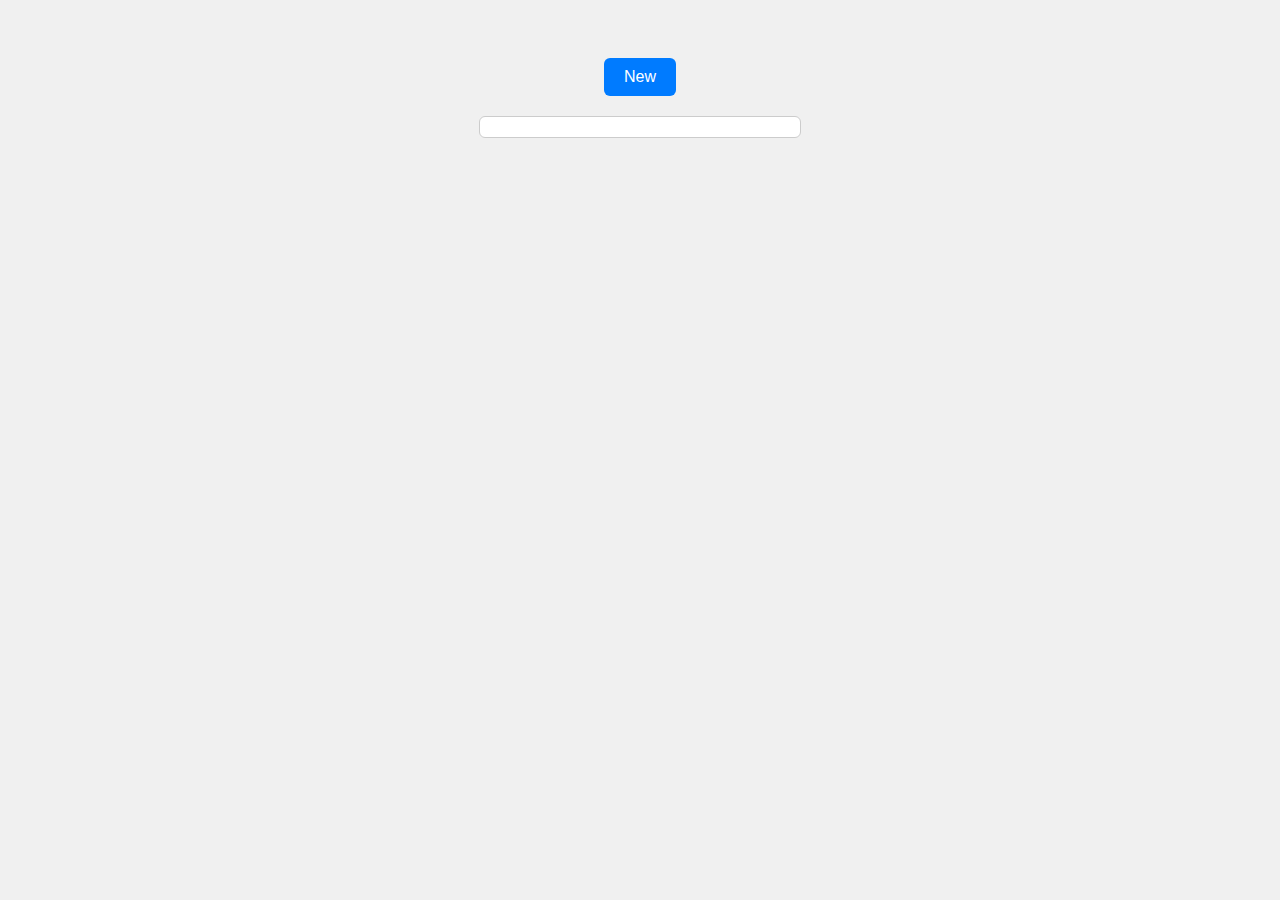
<file: cell03/ex03/index.html>
<!DOCTYPE html>
<html lang="en">
<head>
<meta charset="UTF-8">
<meta name="viewport" content="width=device-width, initial-scale=1.0">
<title>To-Do List</title>
<style>
body{font-family:sans-serif;display:flex;flex-direction:column;align-items:center;padding:50px 0;background:#f0f0f0;}
#ft_list{width:300px;background:#fff;border:1px solid #ccc;border-radius:6px;padding:10px;margin-top:20px;}
.to-do-item{padding:10px;border-bottom:1px solid #eee;cursor:pointer;}
.to-do-item:last-child{border-bottom:none;}
.to-do-item:hover{background:#f5f5f5;}
.new-btn{padding:10px 20px;font-size:16px;border:none;border-radius:6px;background:#007bff;color:#fff;cursor:pointer;transition:.2s;}
.new-btn:hover{background:#0056b3;}
</style>
</head>
<body>

<button class="new-btn">New</button>
<div id="ft_list"></div>

<script>
const list=document.getElementById('ft_list'),btn=document.querySelector('.new-btn');

function saveTodos(){document.cookie='todos='+encodeURIComponent(JSON.stringify([...document.querySelectorAll('.to-do-item')].map(i=>i.textContent)))+';path=/';}

function addTodo(text){
  const div=document.createElement('div');
  div.className='to-do-item';
  div.textContent=text;
  div.onclick=()=>{if(confirm(`Remove "${text}"?`)){div.remove();saveTodos();}};
  list.prepend(div);
  saveTodos();
}

(()=>{const c=document.cookie.split(';').find(x=>x.trim().startsWith('todos='));if(c){JSON.parse(decodeURIComponent(c.split('=')[1])).reverse().forEach(addTodo);}})();

btn.onclick=()=>{const t=prompt("Enter a new TO DO:");if(t?.trim()) addTodo(t.trim());};
</script>

</body>
</html>
</file>
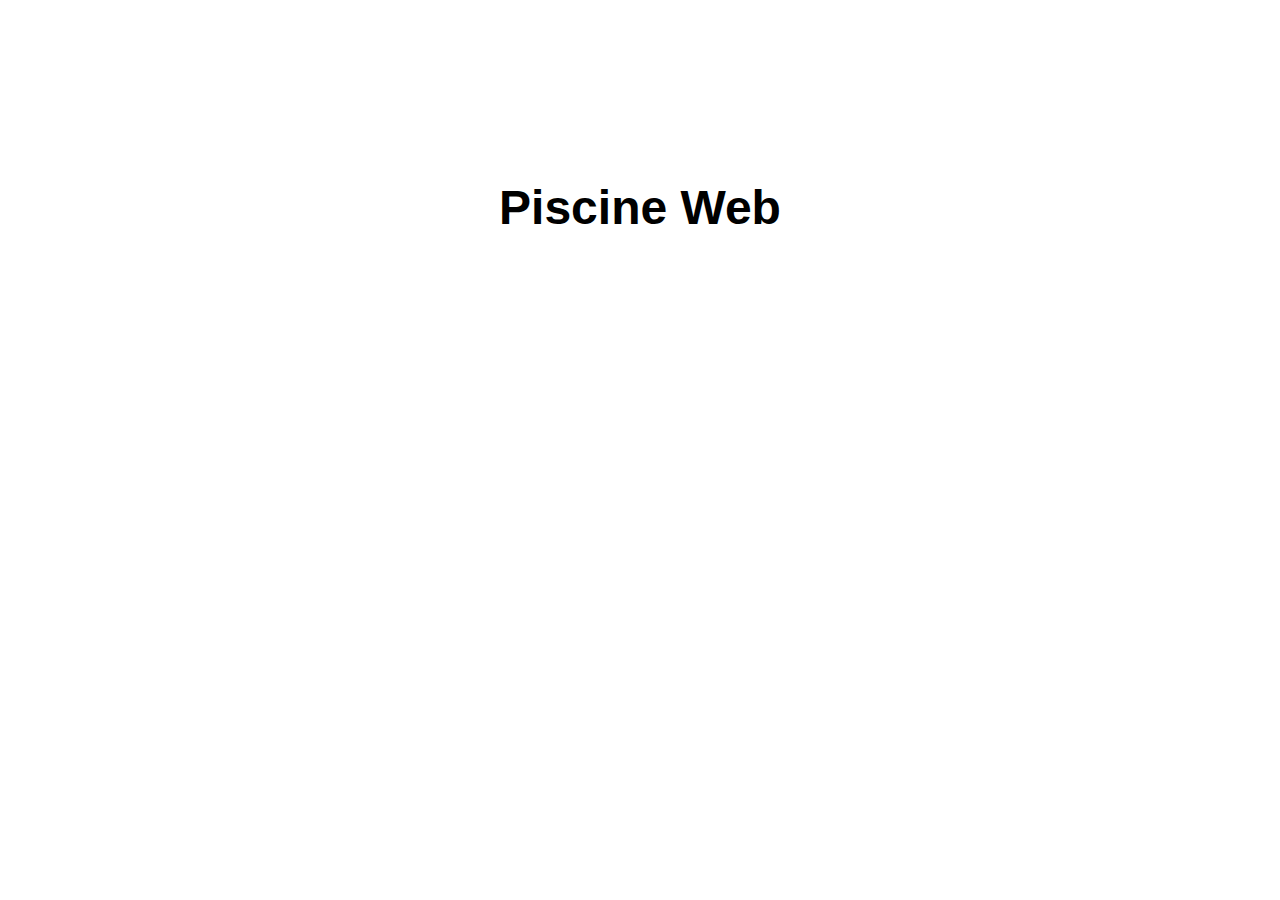
<file: cell01/ex01/piscineweb.html>
<!DOCTYPE html>
<html lang="en">
<head>
  <meta charset="UTF-8">
  <meta name="viewport" content="width=device-width, initial-scale=1.0">
  <title>Piscine Web</title>
  <style>
    body { text-align: center; font-family: sans-serif; }
    h1 { font-size: 3rem; margin-top: 20vh; }
  </style>
</head>
<body>
  <h1>Piscine Web</h1>
</body>
</html>
</file>
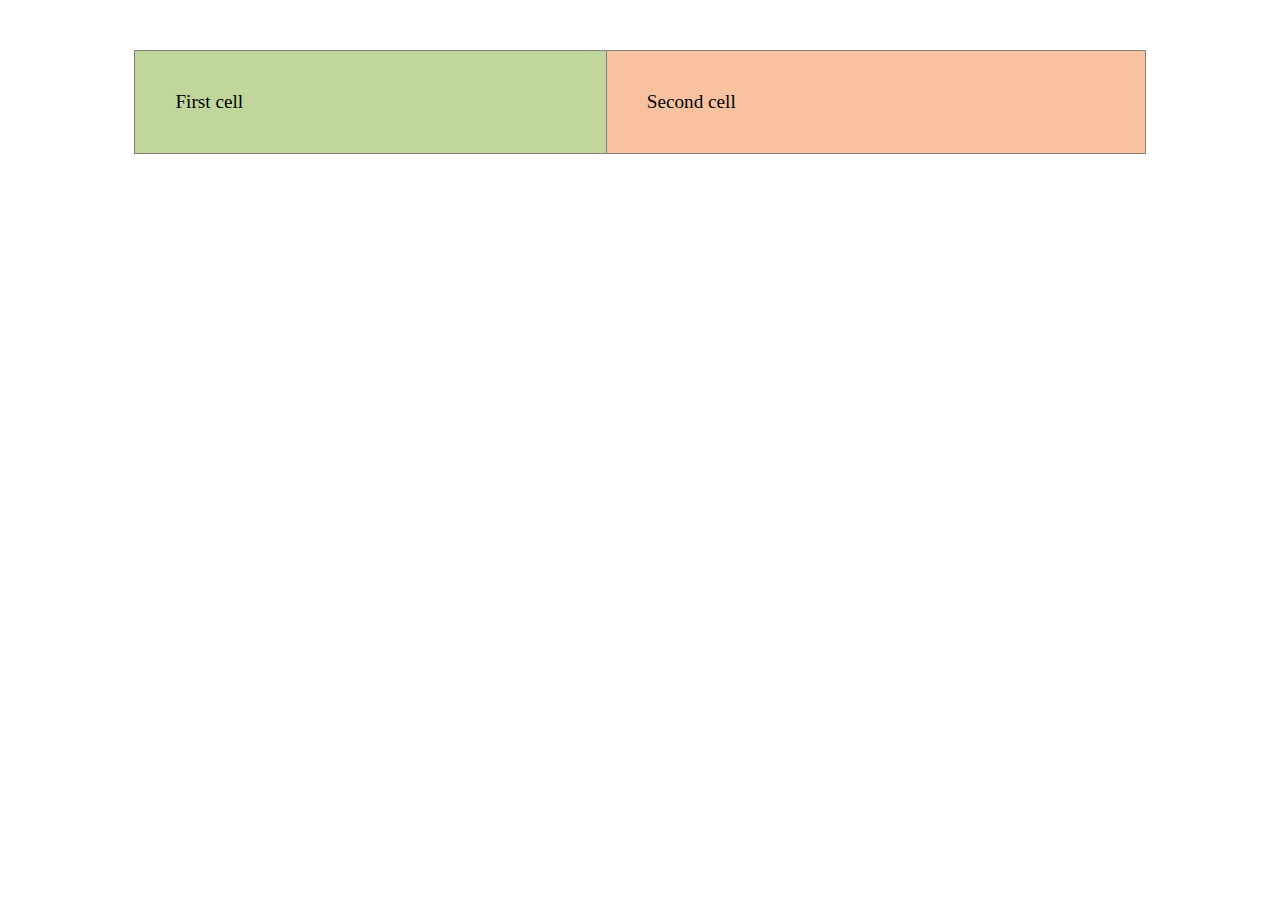
<file: cell01/ex05/tab.html>
<!DOCTYPE html>
<html lang="en">
<head>
  <meta charset="UTF-8">
  <title>Two-Box Table</title>
  <style>
    table { width: 80%; margin: 50px auto; border-collapse: collapse; }
    td { padding: 40px; font-size: 1.2em; }
    .first { background: #c0d69a; }
    .second { background: #f8c2a0; }
  </style>
</head>
<body>
  <table border="1">
    <tr>
      <td class="first">First cell</td>
      <td class="second">Second cell</td>
    </tr>
  </table>
</body>
</html>
</file>
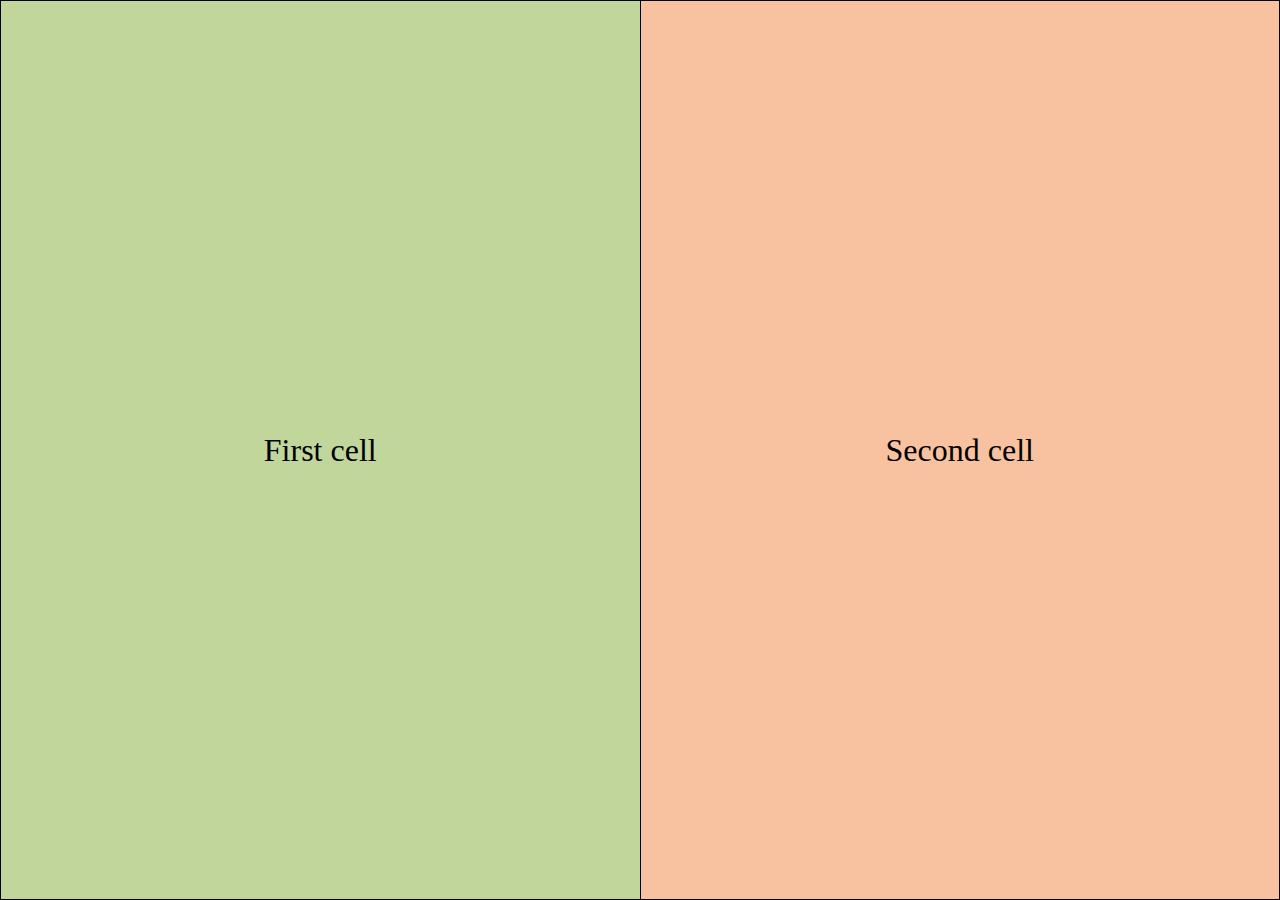
<file: cell01/ex06/responsive.html>
<!DOCTYPE html>
<html lang="en">
<head>
  <meta charset="UTF-8">
  <title>responsive.html</title>
  <style>
    html, body {
      margin: 0;
      height: 100%;
    }
    table {
      width: 100%;
      height: 100%;
      border-collapse: collapse;
      table-layout: fixed;
    }
    td {
      border: 1px solid black;
      text-align: center;
      font-size: 2em;
      padding: 20px;
    }
    .first { background: #c0d69a; }
    .second { background: #f8c2a0; }

    /* Responsive: บนจอเล็กให้เซลล์เรียงลง */
    @media (max-width: 600px) {
      table, tr, td {
        display: block;
        width: 100%;
        height: auto;
      }
      td {
        font-size: 1.5em;
        padding: 30px;
      }
    }
  </style>
</head>
<body>
  <table>
    <tr>
      <td class="first">First cell</td>
      <td class="second">Second cell</td>
    </tr>
  </table>
</body>
</html>
</file>
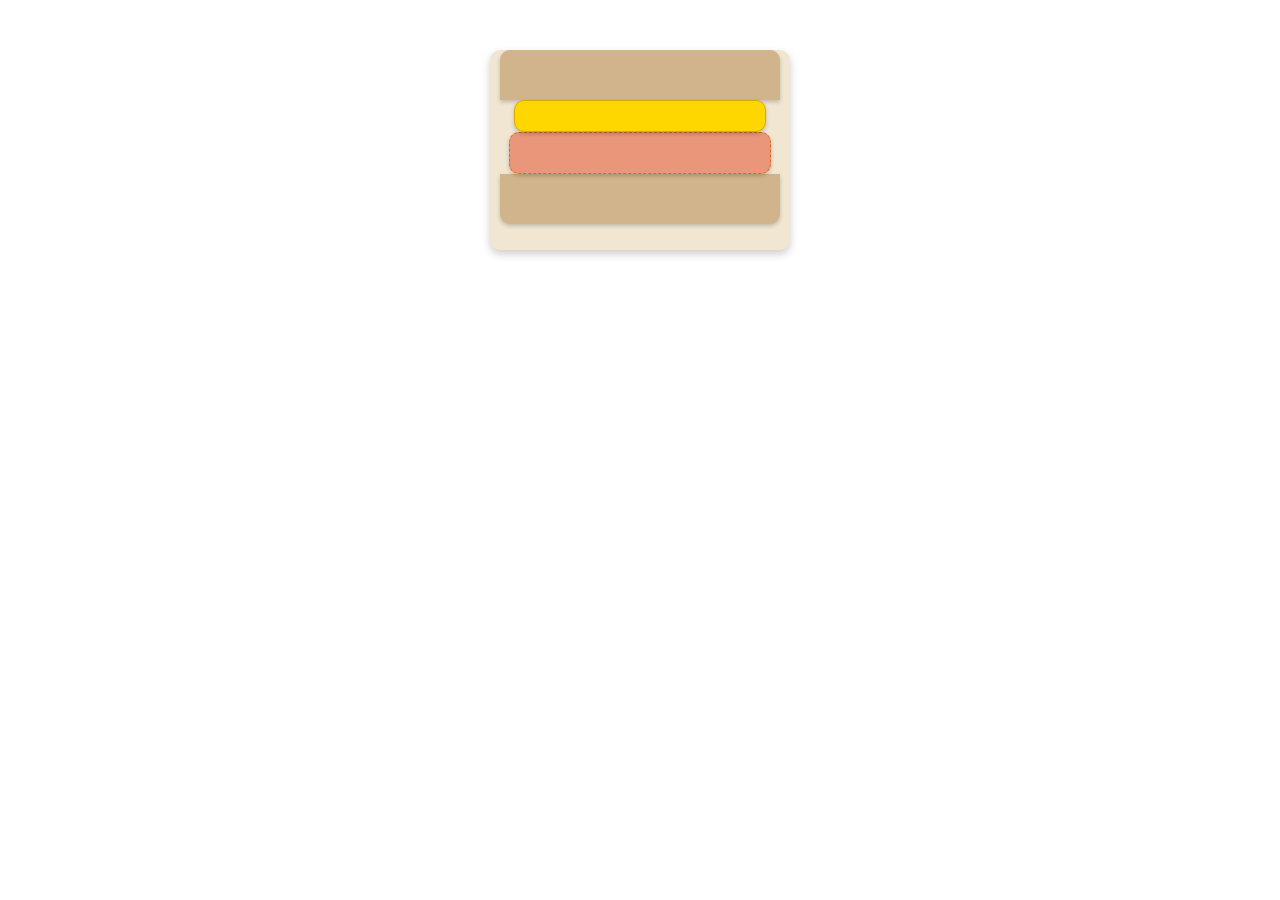
<file: cell02/ex01/menu.html>
<!DOCTYPE html>
<html lang="en">
<head>
  <meta charset="UTF-8">
  <title>SNCF Sandwich</title>
  <link rel="stylesheet" href="menu.css">
</head>
<body>
  <div class="sandwich">
    <div class="bread top"></div>
    <div class="cheese"></div>
    <div class="ham"></div>
    <div class="bread bottom"></div>
  </div>
</body>
</html>
</file>
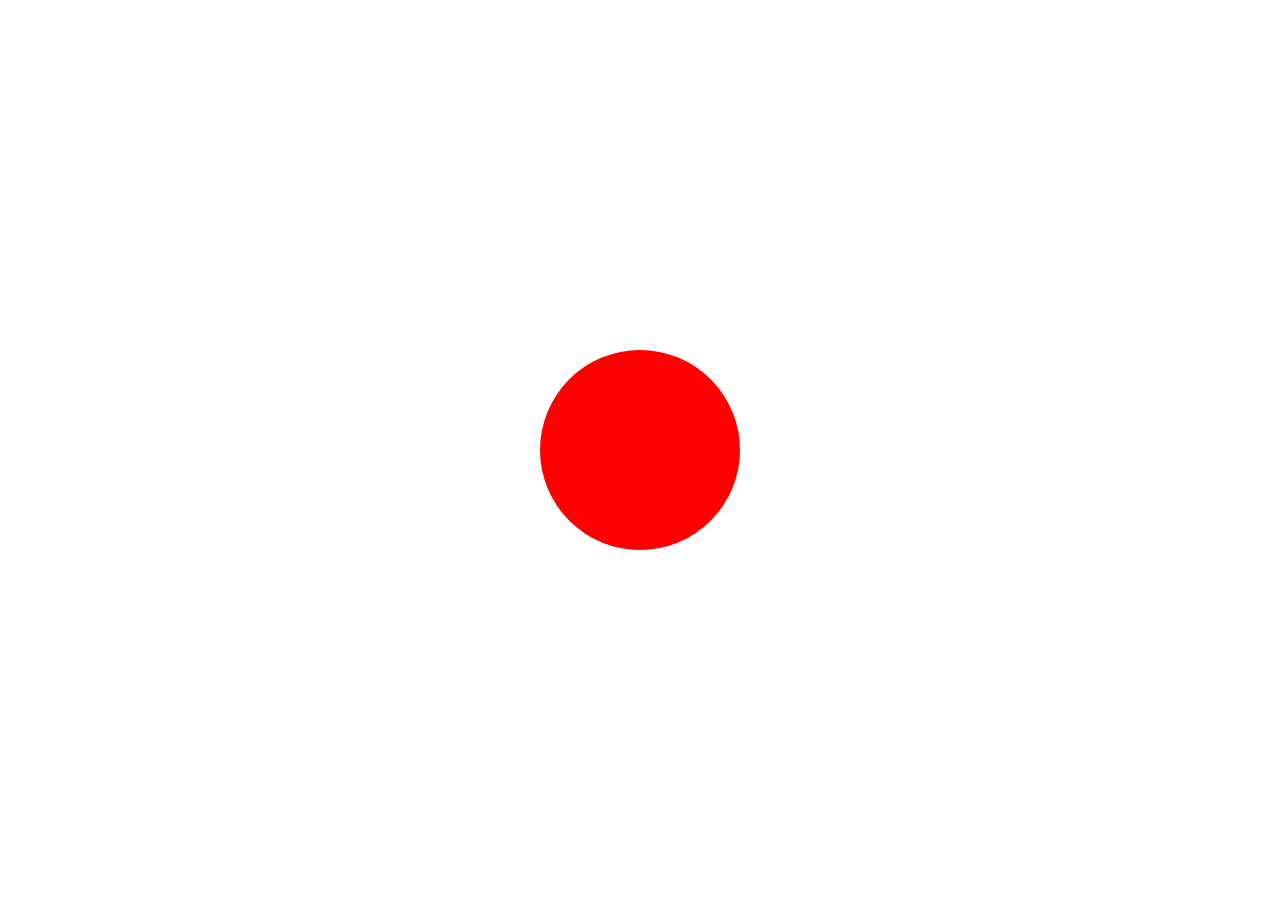
<file: cell03/ex01/balloon.html>
<!DOCTYPE html>
<html lang="en">
<head>
<meta charset="UTF-8">
<meta name="viewport" content="width=device-width, initial-scale=1.0">
<title>The Balloon</title>
<style>
body {display:flex;justify-content:center;align-items:center;height:100vh;margin:0;}
#balloon {width:200px;height:200px;background:red;border-radius:50%;cursor:pointer;}
</style>
</head>
<body>

<div id="balloon"></div>

<script>
const balloon=document.getElementById('balloon');
let size=200,max=420,colors=['red','green','blue'],index=0;

function update(){balloon.style.width=balloon.style.height=size+'px';balloon.style.backgroundColor=colors[index];}

balloon.addEventListener('click',()=>{
    size+=10;
    if(size>max){size=200;index=0;} else index=(index+1)%colors.length;
    update();
});

['mouseover','mouseout'].forEach(e=>{
    balloon.addEventListener(e,()=>{
        if(size>200) size-=5;
        if(e==='mouseout') index=(index-1+colors.length)%colors.length;
        update();
    });
});
</script>

</body>
</html>
</file>
<file: cell02/ex01/menu.css>
.sandwich {
  display: flex;
  flex-direction: column;
  align-items: center;
  width: 300px;
  height: 200px;
  margin: 50px auto;
  border-radius: 10px;
  box-shadow: 0 4px 8px rgba(0,0,0,0.2);
  background: #f0e6d2;
  overflow: hidden;
  position: relative;
}

.bread, .ham, .cheese {
  border-radius: 10px;
  box-shadow: 0 2px 4px rgba(0,0,0,0.2);
}

.bread {
  width: 280px; height: 50px; background: #d2b48c;
}
.bread.top { border-bottom-left-radius:0; border-bottom-right-radius:0; }
.bread.bottom { border-top-left-radius:0; border-top-right-radius:0; }

.ham {
  width: 260px; height: 40px;
  background: #e9967a;
  border: 1px dashed #d2691e;
  z-index:1;
}

.cheese {
  width: 250px; height: 30px;
  background: #ffd700;
  border: 1px solid #daaa00;
  z-index:2;
}
</file>
